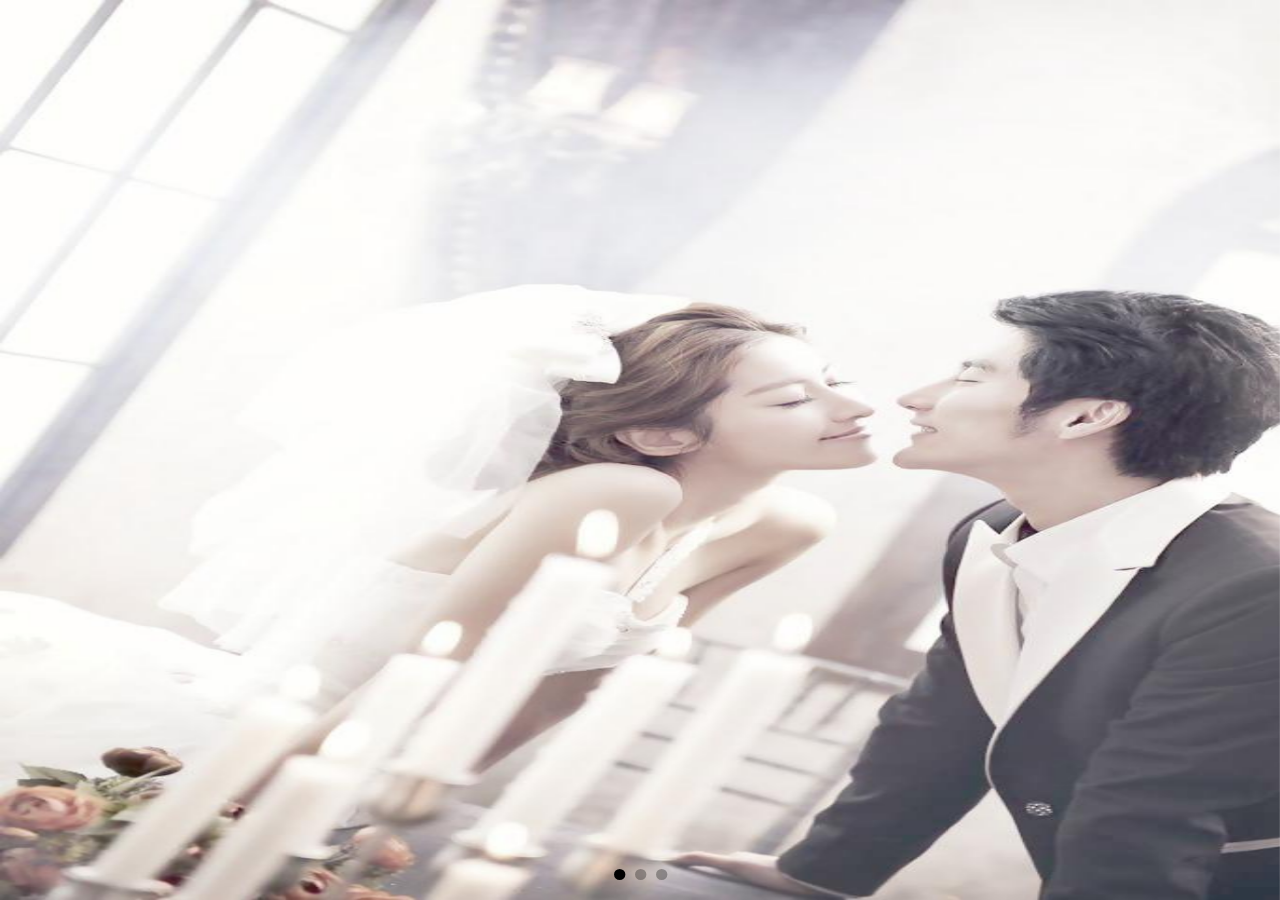
<file: index.html>
<!DOCTYPE html>
<html ng-app="myapp">
<head>
    <meta charset="UTF-8">
    <meta name="viewport" content="initial-scale=1, maximum-scale=1, user-scalable=no, width=device-width">
    <title>Title</title>
    <link href="lib/css/ionic.min.css"  type="text/css" rel="stylesheet"/>
    <link href="css/style.css" type="text/css" rel="stylesheet"/>
    <script src="lib/js/ionic.bundle.min.js"></script>
    <script src="js/app.js"></script>
    <script src="views/tour/tour.js"></script>
    <script src="views/cameraman/cameraman.js"></script>
    <script src="views/brief/brief.js"></script>
    <script src="views/classify/classify.js"></script>
    <script src="views/style/style.js"></script>
</head>
<body>
<ion-nav-view></ion-nav-view>
</body>
</html>
</file>
<file: css/style.css>
a{text-decoration: none}
*{margin:0;padding:0}
.box img{width:100%;display: block;}
/*#home .pic{width:25%;}*/
#home .pic .pic_img{width:100%;position:relative;}
#home .pic img{width:100%;border-radius: 5px;}
#home .pic p{width:100%;height:25px;line-height:25px;background: #c75f05;text-align: center;border-radius: 0 0 5px 5px;position:absolute;left:0;bottom:-5px;}
#home .pic .p_background{background:#ef473a;color:#fff;}
#home .border-5{border-radius: 5px 5px 0 0;}
#home .tabs-top>.tabs{top:0;}

#tour-slider{height:100%;position: absolute;}
#tour-slider .box{height:100%}
#tour-slider img{height:100%;display: block;}
#tour-slider a{position: absolute;bottom: 50px;right: 50%;display: block;margin-right:-20px;color:#666;font-family: "华文彩云";}
#tour-slider a i{font-size: 16px;}
#tour-slider a i::before{position: absolute;top:2px;right: -20px; }

.txt-color{color:#fe545a}
.bg-color{background:#fe545a;color:#fff;}
.item h2{border-bottom: 1px solid #cccccc}
.item h2 strong{float: right; font-weight: normal;}
.classify_img{width:100%;height:100px;border-radius: 5px;}
.classify_pic span{position: absolute;right:5px;bottom: 5px;color: #fff;}
.classify_pic span i{padding-left: 5px;font-family: consolas;}
#log .item-avatar-left span{position:absolute;top:50%;right:10px;margin-top:-10px;font-family: consolas;}
#log .tab-item .top{height:40%;margin-top:-10px}
#log .tab-item i{height:70%;font-size: 10px;}
#log .tab-item i span{font-size:14px}
#login a{width:100%;text-align: center;display: block}
#login .rests{padding-top:100px}
#login .rests p{margin:-75px 10px 10px 10px;color: #cccccc;border-bottom: 1px solid #666}
#login .rests .rest{background:#fff;}
#login .tabs{border-top:none}
.bg{background: #eee;}
.order{height: 45px;margin:50px 20px 0 20px;text-align: center;border: 1px solid #fe545a;border-radius: 5px;line-height: 45px;color: #fe545a;display: block}
.phone{height:45px;margin-bottom: 10px;background:#fff;text-align: center;line-height: 45px;color: #fe545a;position: absolute;left: 0;bottom: 44px;width:100%}
#brief{background:#ccc;}
#brief .brief_head{margin-bottom: 10px;}
.favorable span{position:absolute;top:0;right:10px;display: block;height:54px;line-height: 54px;color: #666}
.favorable span i{font-family: consolas;}
.favorable strong{color: #fe545a;font-weight: normal}
#brief .pic{padding:0}
#brief .pic span{color: #fff;width:100%;height:44px;display:block; background: -moz-linear-gradient(top, #666, white);background: -webkit-linear-gradient(top, #666, white);line-height:44px;text-align: left;}
.foot{background:#fff;position:fixed;left:0;bottom: 44px;z-index: 999;opacity: 0.7}
.foot_list{padding:5px 20px;text-align: center}
.foot_list p{background:#4cd964;border-radius: 10px;color: #fff;opacity: 1}
.foot_list .yuding{background: #ef473a}
.foot_list .fenx{background: #ffc900}
</file>
